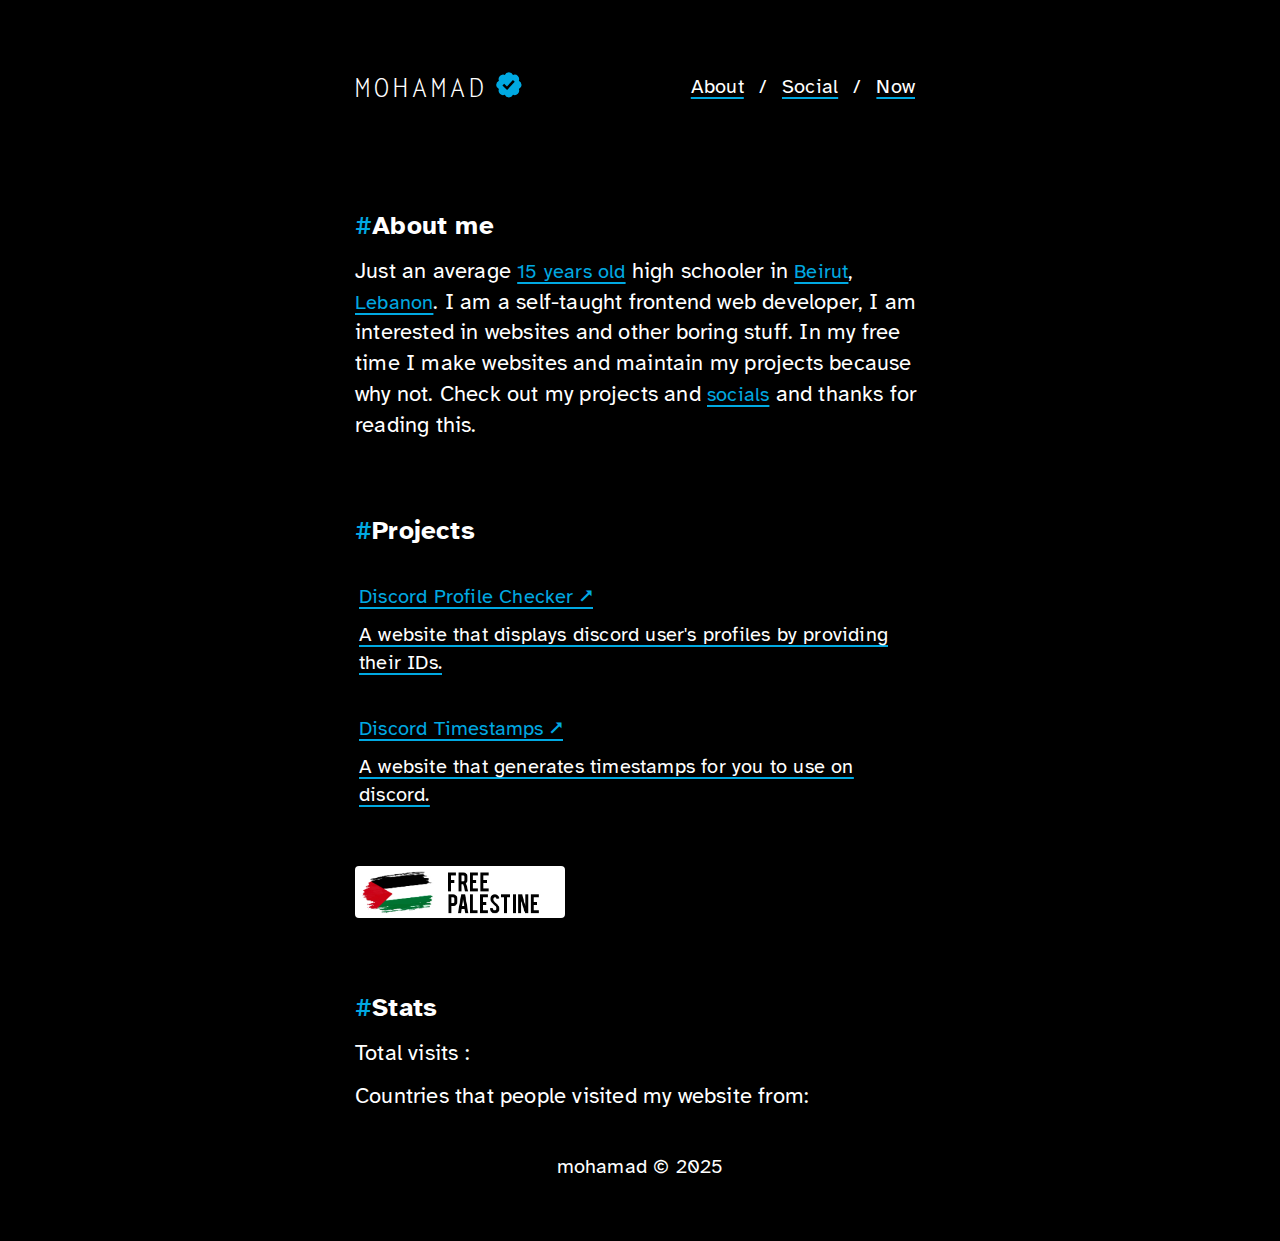
<file: index.html>
<!doctype html>
<style>
  @import url('https://fonts.googleapis.com/css2?family=Atkinson+Hyperlegible:wght@400;700&display=swap');
  </style>
  <head>
    <meta charset=utf-8>
    <meta name=viewport content="width=device-width,initial-scale=1,shrink-to-fit=no">
    <meta name="author" content="mohamad" />
     
<!-- Google tag (gtag.js) -->
<script async src="https://www.googletagmanager.com/gtag/js?id=G-85WMXB7CQ7"></script>
<script>
  window.dataLayer = window.dataLayer || [];
  function gtag(){dataLayer.push(arguments);}
  gtag('js', new Date());

  gtag('config', 'G-85WMXB7CQ7');
</script>
      <script type="module">
class CheckMark extends HTMLElement {
  connectedCallback() {
    const root = this.attachShadow({mode: 'open'});
    root.innerHTML = `
      <svg role="img" aria-label="${this.name}" viewBox="0 0 22 22">
        <path d="M20.396 11a3.487 3.487 0 0 0-2.008-3.062 3.474 3.474 0 0 0-.742-3.584 3.474 3.474 0 0 0-3.584-.742A3.468 3.468 0 0 0 11 1.604a3.463 3.463 0 0 0-3.053 2.008 3.472 3.472 0 0 0-1.902-.14c-.635.13-1.22.436-1.69.882a3.461 3.461 0 0 0-.734 3.584A3.49 3.49 0 0 0 1.604 11a3.496 3.496 0 0 0 2.017 3.062 3.471 3.471 0 0 0 .733 3.584 3.49 3.49 0 0 0 3.584.742A3.487 3.487 0 0 0 11 20.396a3.476 3.476 0 0 0 3.062-2.007 3.335 3.335 0 0 0 4.326-4.327A3.487 3.487 0 0 0 20.396 11zM9.662 14.85l-3.429-3.428 1.293-1.302 2.072 2.072 4.4-4.794 1.347 1.246z"/>
      </svg>
      <style>
        svg {
          display: inline-block;
          transform: translateY(0.1em);
          fill: var(--verified-color, ${this.color});
          width: auto;
          height: var(--verified-size, ${this.size});
        }
      </style>
    `;
  }
  get name() {
    return this.hasAttribute('name')
      ? `A verifcation check for ${this.getAttribute('name')}, who is definitely verified`
      : 'A verification check showing that I am definitely verified';
  }
  get color() {
    return this.hasAttribute('color') ? this.getAttribute('color') : '#00a9e2';
  }
  get size() {
    return this.hasAttribute('size') ? this.getAttribute('size') : '3ex';
  }
}
customElements.define('check-mark', CheckMark);
      </script>

          <meta name="keywords" content="mohamad, about, blog, projects, contact" />
     

          <meta name="description" content="self-taught frontend web developer based in beirut" />
    
    <title>
      mohamad
    </title>
    <meta name=description content="self-taught frontend web developer based in beirut"
    <meta name=author content="mohamad">
    <link rel="icon" type="image/png" href="https://mohamad.is-a.dev/m.png"/>
    <link href="https://fonts.googleapis.com/css2?family=Inconsolata:wght@400;700&display=swap" rel=stylesheet>
    <link rel=stylesheet href=/s/s.css>
    <link rel=stylesheet href=https://cdnjs.cloudflare.com/ajax/libs/font-awesome/5.15.3/css/all.min.css integrity="sha512-iBBXm8fW90+nuLcSKlbmrPcLa0OT92xO1BIsZ+ywDWZCvqsWgccV3gFoRBv0z+8dLJgyAHIhR35VZc2oM/gI1w==" crossorigin=anonymous>
    <link rel="stylesheet" href="/s/style.css">
    <link rel="stylesheet" href="/s/selection.css">
    </head>
    <body>
      
      <div class="container mt-5"><nav class="navbar navbar-expand-sm flex-column flex-sm-row text-nowrap p-0">
      <a class="navbar-brand mx-0 mr-sm-auto" href=https://naous.eu.org title="Mohamad-Jamil Naous">mohamad<check-mark>mohamad</check-mark></a><div class="navbar-nav flex-row flex-wrap justify-content-center">
      <a class="nav-item nav-link" href=/ title="about">About</a>
      <span class="nav-item navbar-text mx-1">/</span>
      <a class="nav-item nav-link" href=/social
title="social">Social</a>
      <span class="nav-item navbar-text mx-1">/</span>
      <a class="nav-item nav-link" href=/now title="now">Now</a>
        
      </div>
    </nav>
  </div>
    <hr>
<div id=content>
<div class=container>
  
<h2><a style="color:#00a9e2;font-size:26px;text-decoration:none;">#</a>About me</h2>
  <p>Just an average <a href="//age.naous.eu.org/">15 years old</a> high schooler in <a href="https://en.m.wikipedia.org/wiki/Beirut">Beirut</a>, <a href="https://en.m.wikipedia.org/wiki/Lebanon">Lebanon</a>. I am a self-taught frontend web developer, I am interested in websites and other boring stuff. In my free time I make websites and maintain my projects because why not. Check out my projects and <a href=/social>socials</a> and thanks for reading this.</p>
  

<h2><a style="color:#00a9e2;font-size:26px;text-decoration:none;">#</a>Projects</h2>
      <a href="https://dpc.naous.eu.org" class="project-container">
  <h3>Discord Profile Checker &#11111;</h3>
  <p style="color:#fff">A website that displays discord user's profiles by providing their IDs.</p>

<a href="//dts.naous.eu.org" class="project-container">
  <h3>Discord Timestamps &#11111;</h3>
  <p style="color:#fff">A website that generates timestamps for you to use on discord.</p>         
</a>
<hr>
 <a href="/link/free-palestine"><img class="badge" src="/img/palestine.png"></a>

  <h2><a style="color:#00a9e2;font-size:26px;text-decoration:none;">#</a>Stats</h2>      
<p>Total visits :</p> <span class="tinylytics_hits"></span>
<p>Countries that people visited my website from: </p> <span class="tinylytics_countries"></span>

<script src="https://tinylytics.app/embed/DLGomzi-z5_nxgsh3646.js?kudo&hits&countries&webring" defer></script>
<div id=footer class=mb-5><hr><div class="container text-center">
  <a href="https://github.com/mjnaous" title="mohamad">
  mohamad © 2025
  </a>
</div>
</div>
    </body>
      </html>
</file>
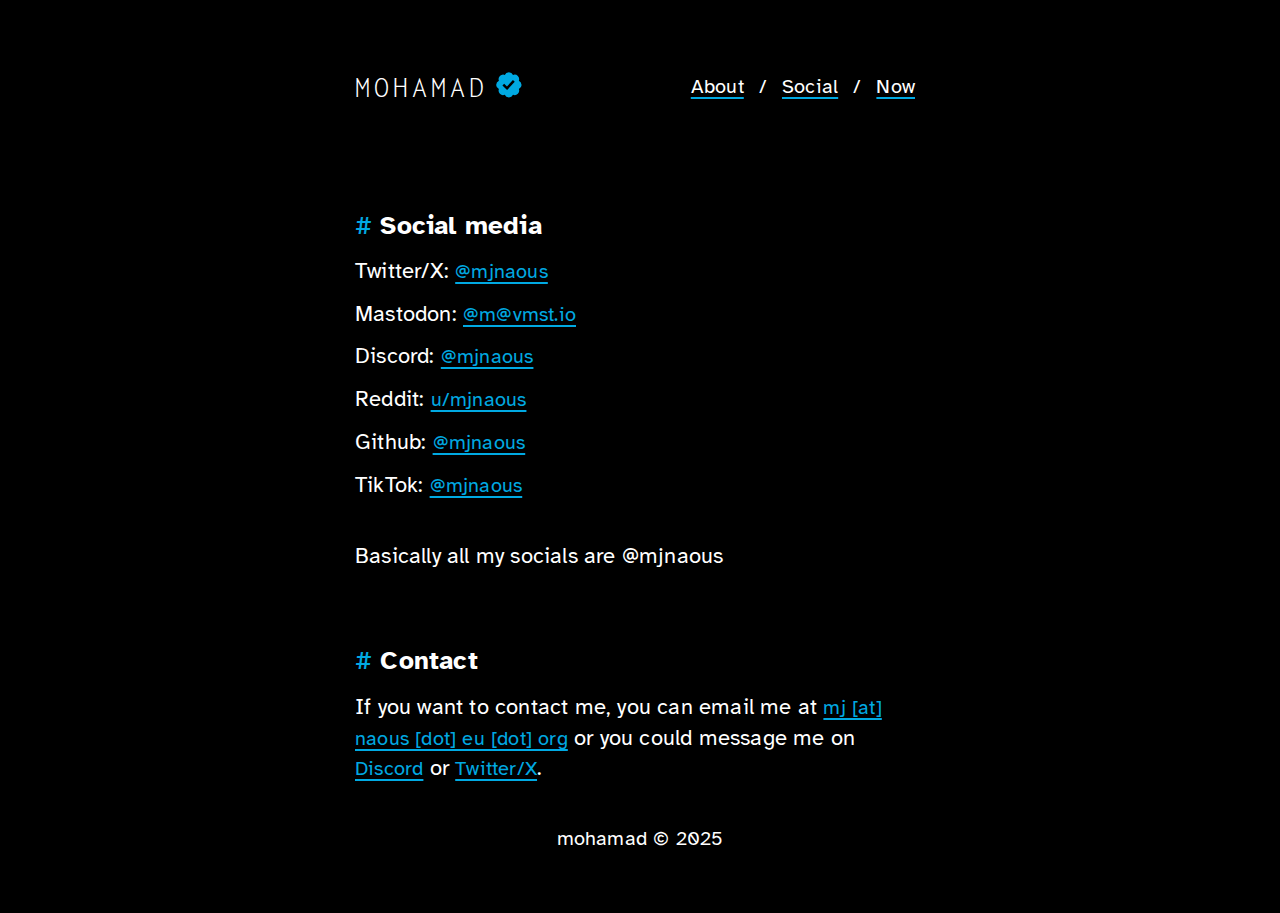
<file: social.html>
<!doctype html>
<style>
  @import url('https://fonts.googleapis.com/css2?family=Atkinson+Hyperlegible:wght@400;700&display=swap');
  </style>
  <head>
    <meta charset=utf-8>
    <meta name=viewport content="width=device-width,initial-scale=1,shrink-to-fit=no">
    <title>
      mohamad / social
    </title>
    <meta name=description content="A Lebanese student that's interested in math, physics, coding and basketball"
    <meta name=author content="mohamad">
    <link rel="icon" type="image/png" href="https://mohamad.is-a.dev/m.png"/>
    <link href="https://fonts.googleapis.com/css2?family=Inconsolata:wght@400;700&display=swap" rel=stylesheet>
    <link rel=stylesheet href=/s/s.css>
    <link rel=stylesheet href=https://cdnjs.cloudflare.com/ajax/libs/font-awesome/5.15.3/css/all.min.css integrity="sha512-iBBXm8fW90+nuLcSKlbmrPcLa0OT92xO1BIsZ+ywDWZCvqsWgccV3gFoRBv0z+8dLJgyAHIhR35VZc2oM/gI1w==" crossorigin=anonymous>
    <link rel=stylesheet href=/s/style.css>
    <link rel=stylesheet href=/s/selection.css>
     <style>
  ::selection {
  background-color: white;
  color: black;
  }

  a::selection {
    color: #00a9e2;
  }
      </style>
    <!-- Google tag (gtag.js) -->
<script async src="https://www.googletagmanager.com/gtag/js?id=G-85WMXB7CQ7"></script>
<script>
  window.dataLayer = window.dataLayer || [];
  function gtag(){dataLayer.push(arguments);}
  gtag('js', new Date());

  gtag('config', 'G-85WMXB7CQ7');
</script>
    <script type="module">
class CheckMark extends HTMLElement {
  connectedCallback() {
    const root = this.attachShadow({mode: 'open'});
    root.innerHTML = `
      <svg role="img" aria-label="${this.name}" viewBox="0 0 22 22">
        <path d="M20.396 11a3.487 3.487 0 0 0-2.008-3.062 3.474 3.474 0 0 0-.742-3.584 3.474 3.474 0 0 0-3.584-.742A3.468 3.468 0 0 0 11 1.604a3.463 3.463 0 0 0-3.053 2.008 3.472 3.472 0 0 0-1.902-.14c-.635.13-1.22.436-1.69.882a3.461 3.461 0 0 0-.734 3.584A3.49 3.49 0 0 0 1.604 11a3.496 3.496 0 0 0 2.017 3.062 3.471 3.471 0 0 0 .733 3.584 3.49 3.49 0 0 0 3.584.742A3.487 3.487 0 0 0 11 20.396a3.476 3.476 0 0 0 3.062-2.007 3.335 3.335 0 0 0 4.326-4.327A3.487 3.487 0 0 0 20.396 11zM9.662 14.85l-3.429-3.428 1.293-1.302 2.072 2.072 4.4-4.794 1.347 1.246z"/>
      </svg>
      <style>
        svg {
          display: inline-block;
          transform: translateY(0.1em);
          fill: var(--verified-color, ${this.color});
          width: auto;
          height: var(--verified-size, ${this.size});
        }
      </style>
    `;
  }
  get name() {
    return this.hasAttribute('name')
      ? `A verifcation check for ${this.getAttribute('name')}, who is definitely verified`
      : 'A verification check showing that I am definitely verified';
  }
  get color() {
    return this.hasAttribute('color') ? this.getAttribute('color') : '#00a9e2';
  }
  get size() {
    return this.hasAttribute('size') ? this.getAttribute('size') : '3ex';
  }
}
customElements.define('check-mark', CheckMark);
      </script>

          <meta name="keywords" content="mohamad, about, blog, projects, contact" />
     

          <meta name="description" content="self-taught frontend web developer based in beirut" />
    
    </head>
    <body>
      
      <div class="container mt-5"><nav class="navbar navbar-expand-sm flex-column flex-sm-row text-nowrap p-0">
      <a class="navbar-brand mx-0 mr-sm-auto" href=https://naous.eu.org title="Mohamad-Jamil Naous">mohamad<check-mark>mohamad</check-mark></a><div class="navbar-nav flex-row flex-wrap justify-content-center">
      <a class="nav-item nav-link" href=/ title="about">About</a>
      <span class="nav-item navbar-text mx-1">/</span>
      <a class="nav-item nav-link" href=/social
title="social">Social</a>
      <span class="nav-item navbar-text mx-1">/</span>
      <a class="nav-item nav-link" href=/now title="now">Now</a>
        
      </div>
      </nav>
      </div>
          <hr>
<div id=content>
<div class=container>
<h2><a style="color:#00a9e2;font-size:26px;text-decoration:none;">#</a> Social media</h2>
  
<p>Twitter/X: <a href=https://x.com/mjnaous/>@mjnaous</a></p>
<p>Mastodon: <a href=https://vmst.io/@m>@m@vmst.io</a></p>
<p>Discord: <a href=https://www.discordapp.com/users/685435867849818122>@mjnaous</a></p>
<p>Reddit: <a href=https://www.reddit.com/user/mjnaous/>u/mjnaous</a></p>
<p>Github: <a href=https://github.com/mjnaous>@mjnaous</a></p>
<p>TikTok: <a href=https://tiktok.com/@mjnaous>@mjnaous</a></p>
<br>
<p>Basically all my socials are @mjnaous</p>

<h2><a style="color:#00a9e2;font-size:26px;text-decoration:none;">#</a> Contact</h2>
<p>If you want to contact me, you can email me at <a href=mailto:mj@naous.eu.org>mj [at] naous [dot] eu [dot] org</a> or you could message me on <a href="https://www.discordapp.com/users/685435867849818122">Discord</a> or <a href="//x.com/mjnaous">Twitter/X</a>.</p>

<div id=footer class=mb-5><hr><div class="container text-center">
  <a href="https://github.com/mjnaous" title=mohamad">
  mohamad © 2025
  </a>
</div>
</div>
    </body>
</html
</file>
<file: s/style.css>
#content a {color:#00a9e2;font-size:20
  
  
  
  ::selection {
  background-color: white;
  color: black;
  }

::-moz-selection {
  background-color: white;
  color: black;
  }
  
  px;font-weight:400;text-decoration:underline;text-decoration-color:#00a9e2;text-underline-offset:.2em}
#content a *,.nav-link {color:#fff;font-size:20px;font-weight:400;text-decoration:underline;text-decoration-color:#00a9e2;text-underline-offset:.2em}
* #content a *,.nav-link *{color:#00a9e2}
* #content a:hover,.nav-link:hover{color:#00a9e2;text-decoration:underline}
  #footer a,.navbar-brand{color:#ffffff;text-decoration:none}
  #footer a *,.navbar-brand #footer a:hover,.navbar-brand:hover{color:#ffffff;text-decoration:underline}
  #content table td,#content table th{border:1px solid #ccc;padding:6px 12px;text-align:left}
*{font-family: Atkinson Hyperlegible;line-height:1.4;letter-spacing:.01rem;font-size:20px;font-weight:300;text-rendering:optimizeLegibility}
  h2{font-size:22px;font-weight:700;font-color:grey;padding-top:2em;padding-bottom:0;line-height:1em}
  .container{max-width:600px}
  .navbar-brand{font-size:30px;font-color:#ffffff;font-family:inconsolata;text-transform:uppercase;font-weight:300px;letter-spacing:.2rem}
  #content p{margin-bottom:.6rem}#content h1,#content h2,#content h3,#content h4,#content h5,#content h6{margin:1rem 0 .6rem}
  #content img{display:block;max-width:100%}#content .avatar>img{border-radius:50%;float:right;margin:-8px 0 0 20px;height:140px;width:140px}#content ol{counter-reset:list;list-style:none;padding-left:2rem}#content ol>li{display:table-row}#content ol>li:before{content:"[" counter(list,decimal)"] ";counter-increment:list;display:table-cell;text-align:right;padding-right:.5em}#content .container>ol,#content .footnotes>ol{padding-left:0}#content ul{list-style:inside;padding-left:2rem}#content ul>li{list-style-position:outside;margin-left:1em}#content .container>ul,#content .footnotes>ul{padding-left:0}#content table{margin:1rem auto;width:100%}#content table th{font-weight:700}#content table tr:nth-child(2n){background-color:#000000}#content blockquote{border-left:4px solid;font-style:italic;margin:1rem 0;padding:8px}#content code{color:#ffffff;background-color:#000000;border:1px solid #000000;border-radius:10%;padding:0 4px}#content pre code{all:unset}#content .highlight{margin:1rem auto}#content .highlight>pre{padding:8px}
body {
  background-color: #000;
  color: #fff;
}
p {
  font-size: 22px;
}
h2 {
  font-size: 26px;
}

.light-mode {
  background: #fff;
  color: #000;
  
}
.light-mode a{
  color: #000;
}
.light-mode #content a, nav-link {
  color: #000;
}
.light-mode #content a *, nav-link {color:#00a9e2}

.light-mode #content a:hover, nav-link:hover 
{ 
  color:#00a9e2;
  text-decoration:underline
} 
.light-mode #footer a, navbar-brand {color:#000000;text-decoration:none}

.project {
            width: 98%;
            margin-top: 0px;
            padding: 5px;
            background-color: #000000;
            border-style: solid;
            border-color: #333;
            border-radius: 10px;
            box-shadow: 0 0 10px rgba(255, 255, 255, 0.1);
  text-decoration: none;
        }
        .project h2 {
            font-size: 24px;
            margin: 0 0 5px 0;
            color: #00a9e2;
          margin-top: -15px;
        }
        .project p {
            font-size: 20px;
            margin: 0 0 5px 0;
            margin-bottom: 2px;
            color: #fff;
           
        }
        
        .project a:hover {
            background-color: #000000;
          text-decoration: none;
  }
        .project h5 {
          font-size: 20px;
          color: #808080;
          margin-top: 1px;
          margin-bottom: 1px;
            
        }
#prjct a {
  display: inline-block;
  background-color: black;
  color: white;
  padding: 10px; /* Adjust the padding to control spacing */
  text-decoration: none; /* Remove underline for links */
  margin: 5px; /* Adjust the margin to control spacing between elements */
  border-radius: 5px; /* Add rounded corners */
  }
#prjct p {
  color: #fff;
}

.project-container {
  display: block;
  width: 99%; /* Adjust the width as needed */
  padding: 3px;
  background-color: #00;
  text-decoration: none;
  color: #333;
  border: .5px solid #000000;
  border-radius: 5px;
  margin: 0px;
}

.project-container h3 {
  font-size: 18px;
  margin-top: 0;
}

.project-container p {
  font-size: 14px;
  margin-bottom: 0;
  color: #fff;
}
.p p {
  padding: 5px;
}

 .container2 {
            background-color: red;
            color: white;
            text-align: center;
            width: 100%;
            padding: 10px;
 }
.container2 a {
    color: #fff;
}


      img.badge {
        height: 52px;
        weight:31px;
        border-radius: 4px;
        
        }
</file>
<file: s/selection.css>
::selection {
  background-color: white;
  color: black;
  }

  a::selection {
    color: #00a9e2;
  }
</file>
